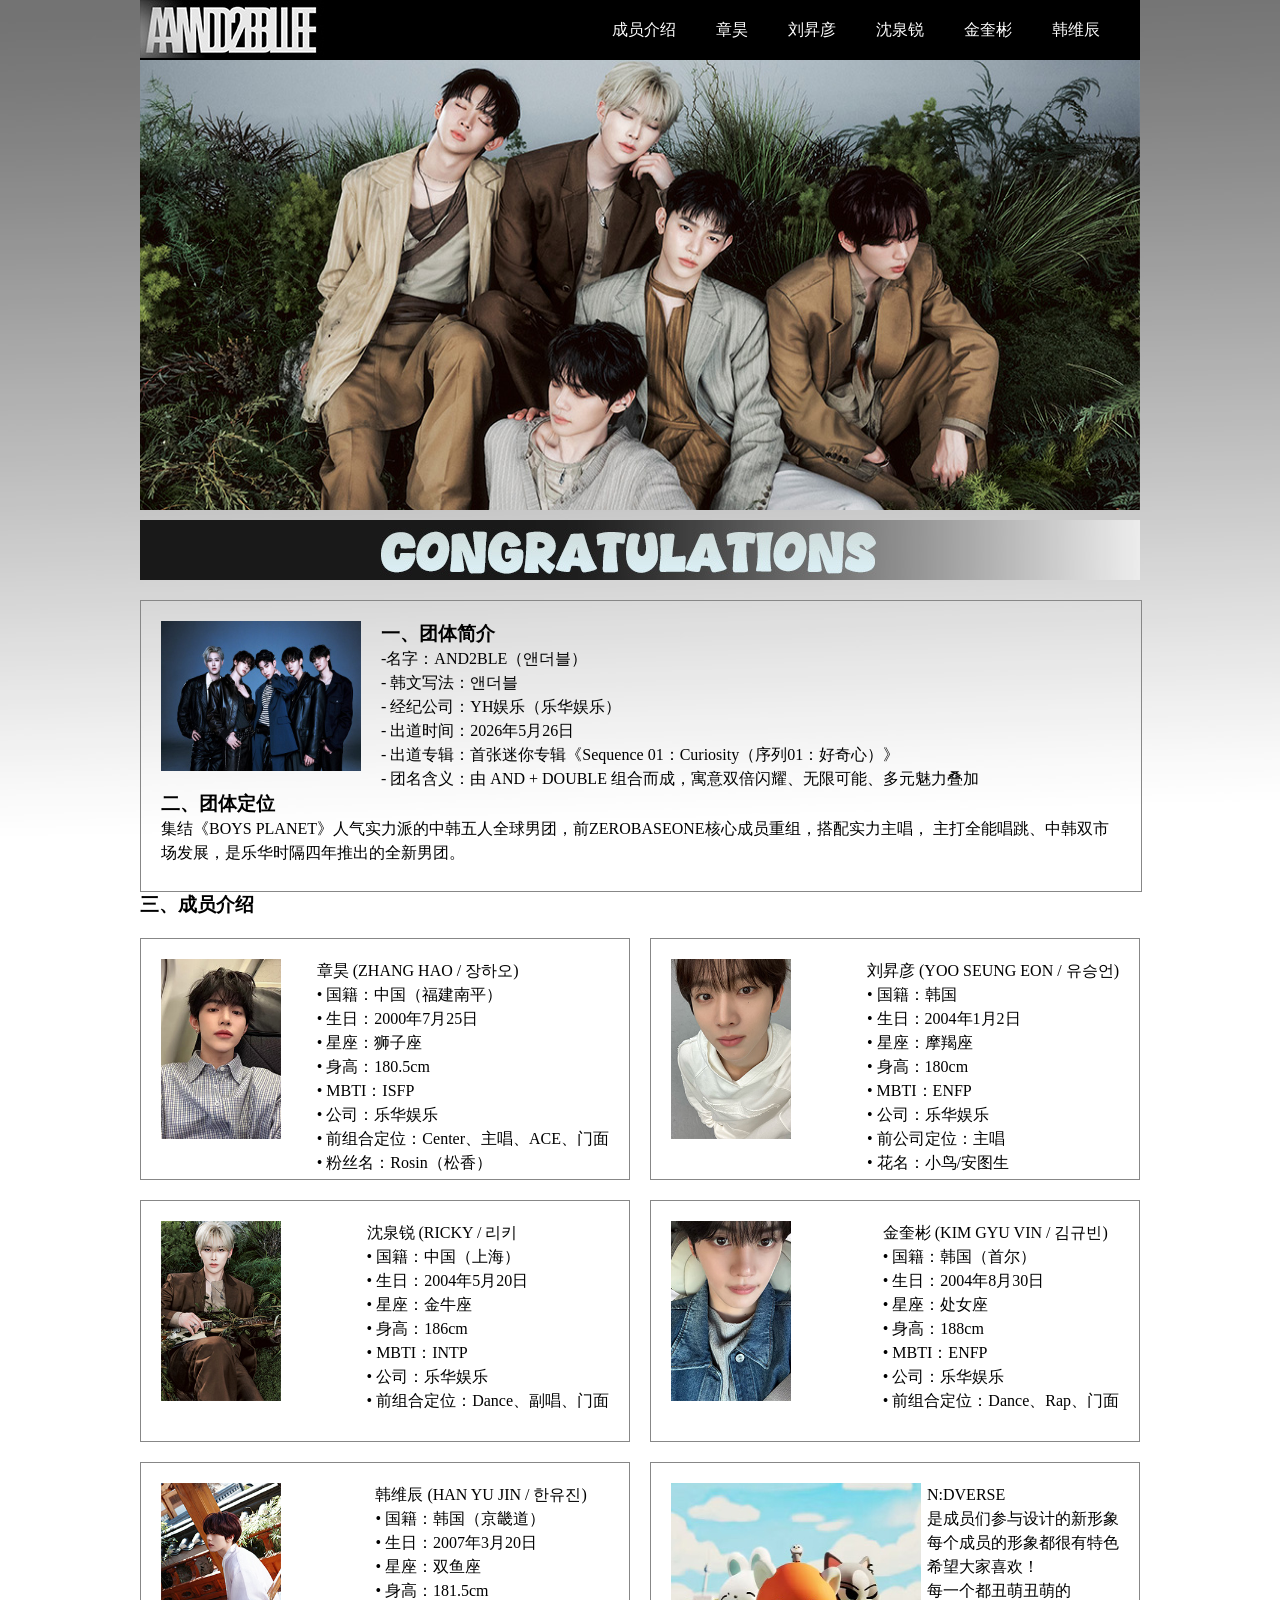
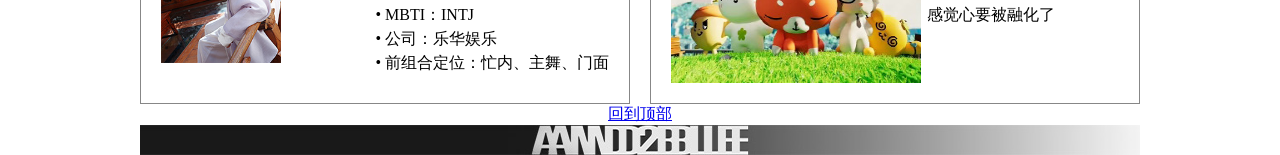
<file: index.html>
<!DOCTYPE html>
<html>
	<head>
		<meta charset="utf-8" />
		<title>and2ble出道大曝</title>
		<link rel="stylesheet" href="css/style.css">
		<style type="text/css">
			.box{
				width: 1000px;
				height: 460px;
				position: relative;
				margin: 0px auto;
			}
			.box-img{
				position:absolute;
				top: 0;
				left: 0;
				opacity: 0;
			}
			.box-img img{
				display: block;
				}
			.box-img:nth-child(1){
				opacity: 1;
			}
			.box img{
				transition: opacity 0.7s;
			
			.box-zhiding{
				padding: 0;
				margin: 0;
				list-style: none;
			}
		</style>
	</head>
	<body>
		<div class="header">
			<a href="file/韩维辰.html">韩维辰</a>
			<a href="file/金奎彬.html">金奎彬</a>
			<a href="file/沈泉锐1.html">沈泉锐</a>
			<a href="file/刘昇彦.html">刘昇彦</a>
			<a href="file/章昊.html">章昊</a>
			<a href="#">成员介绍</a>
		</div>
		<div class="box">
			<div class="box-img"><img src="img2/and2ble1.jpg" width="1000" height="450" /></div>
			<div class="box-img"><img src="img2/未标题-1.jpg" width="1000" height="450" /></div>
			<div class="box-img"><img src="img2/未标题-2.jpg" width="1000" height="450" /></div>
			<div class="box-img"><img src="img2/未标题-3.jpg" width="1000" height="450" /></div>
			<div class="box-img"><img src="img2/未标题-4.jpg" width="1000" height="450" /></div>
			<div class="box-img"><img src="img2/未标题-5.jpg" width="1000" height="450" /></div>
			<div class="box-img"><img src="img2/未标题-6.jpg" width="1000" height="450" /></div>
			<div class="zhiding"></div>
		</div>
		<script type="text/javascript" src="https://cdn.jsdelivr.net/npm/jquery@3.4.1/dist/jquery.min.js"></script>
		<script type="text/javascript">
			$(function () {
			            var index = 0;
			            setInterval(function () {
			                $(".box-img").css("opacity", 0);
			                index = (index + 1) % 7;
			                $(".box-img").eq(index).css("opacity", 1);
			            }, 2000)
			        })
		</script>
		<div class="main">
			<div class="title"></div>
			<div class="box1">
				<img src="other/and4.jpg" alt="">
				<h3>一、团体简介</h3>
				<p>
				-名字：AND2BLE（앤더블）<br>
				- 韩文写法：앤더블<br>
				- 经纪公司：YH娱乐（乐华娱乐）<br>
				- 出道时间：2026年5月26日<br>
				- 出道专辑：首张迷你专辑《Sequence 01：Curiosity（序列01：好奇心）》<br>
				- 团名含义：由 AND + DOUBLE 组合而成，寓意双倍闪耀、无限可能、多元魅力叠加<br>
				</p> 
				<h3>二、团体定位</h3>
				<p>
				集结《BOYS PLANET》人气实力派的中韩五人全球男团，前ZEROBASEONE核心成员重组，搭配实力主唱，
				主打全能唱跳、中韩双市场发展，是乐华时隔四年推出的全新男团。
				</p> 
			</div>
			<h3> 三、成员介绍</h3>
			<div class="box2">
				<img src="img1/and2ble.jpg" alt="">
				<p>章昊 (ZHANG HAO / 장하오)<br>
					• 国籍：中国（福建南平）<br>
					• 生日：2000年7月25日<br>
					• 星座：狮子座<br>
					• 身高：180.5cm<br>
					• MBTI：ISFP<br>
					• 公司：乐华娱乐<br>
					• 前组合定位：Center、主唱、ACE、门面<br>
					• 粉丝名：Rosin（松香）</p>
			</div>
			<div class="box3">
				<img src="img1/xiaoniao.jpg" alt="">
				<p>刘昇彦 (YOO SEUNG EON / 유승언)<br>
					• 国籍：韩国<br>
					• 生日：2004年1月2日<br>
					• 星座：摩羯座<br>
					• 身高：180cm<br>
					• MBTI：ENFP<br>
					• 公司：乐华娱乐<br>
					• 前公司定位：主唱<br>
					• 花名：小鸟/安图生<br>
				</p>
			</div>
			<div class="box4">
				<img src="img1/box3.jpg" alt="">
				<p>
					沈泉锐 (RICKY / 리키<br>
					• 国籍：中国（上海）<br>
					• 生日：2004年5月20日<br>
					• 星座：金牛座<br>
					• 身高：186cm<br>
					• MBTI：INTP<br>
					• 公司：乐华娱乐<br>
					• 前组合定位：Dance、副唱、门面<br>
				</p> 
			</div>
			<div class="box5">
				<img src="img1/kuibin.jpg" alt="">
				<p>
					金奎彬 (KIM GYU VIN / 김규빈)<br>
					• 国籍：韩国（首尔）<br>
					• 生日：2004年8月30日<br>
					• 星座：处女座<br>
					• 身高：188cm<br>
					• MBTI：ENFP<br>
					• 公司：乐华娱乐<br>
					• 前组合定位：Dance、Rap、门面<br>
				</p>
			</div>
			<div class="box6">
				<img src="img1/yujin1.jpg" alt="">
				<p>
					韩维辰 (HAN YU JIN / 한유진)<br>
					• 国籍：韩国（京畿道）<br>
					• 生日：2007年3月20日<br>
					• 星座：双鱼座<br>
					• 身高：181.5cm<br>
					• MBTI：INTJ<br>
					• 公司：乐华娱乐<br>
					• 前组合定位：忙内、主舞、门面<br>
				</p> 
			</div>
			<div class="box7">
				<img src="img1/wangou.jpg" alt="">
				<p >N:DVERSE<br>
					是成员们参与设计的新形象<br>
					每个成员的形象都很有特色<br>
					希望大家喜欢！<br>
					每一个都丑萌丑萌的<br>
					感觉心要被融化了<br>
				</p>
			</div>
			<p align="center">
				<a href="#top">回到顶部</a>
			<div class="footer"></div>
			</p>
	</body>
</html>
</file>
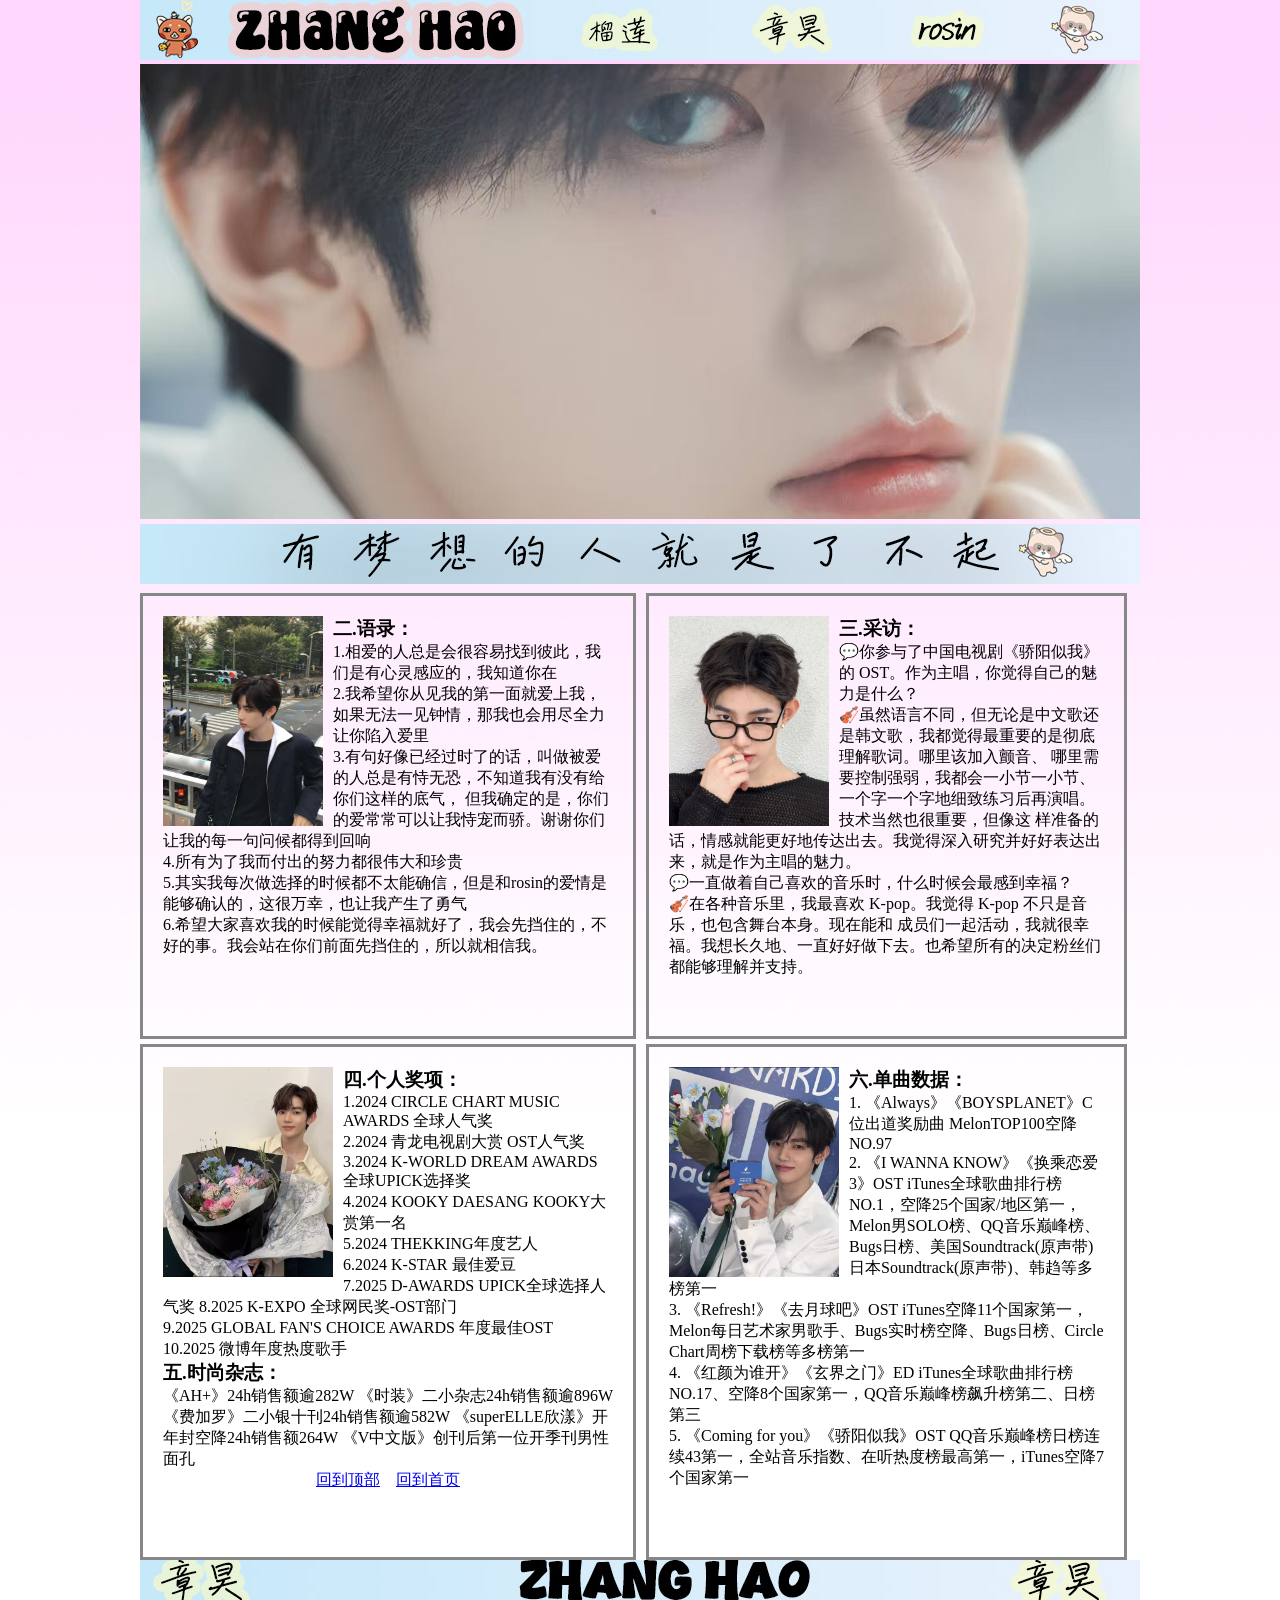
<file: file/章昊.html>
<!DOCTYPE html>
<html>
	<head>
		<meta charset="utf-8">
		<title>有梦想的人就是了不起</title>
		<link rel="stylesheet" href="../css/hao.css">
		<style type="text/css">
				.box{
					width: 1000px;
					height: 460px;
					position: relative;
					margin: 0px auto;
				}
				.box-img{
					position:absolute;
					top: 0;
					left: 0;
					opacity: 0;
				}
				.box-img img{
					display: block;
					}
				.box-img:nth-child(1){
					opacity: 1;
				}
				.box img{
					transition: opacity 0.7s;
				
				.box-zhiding{
					padding: 0;
					margin: 0;
					list-style: none;
				}
				
		</style>
	</head>
	<body>
		<p align=center>
			<img src="../img4/2.jpg" alt="" />
		</p>
		<div class="box">
			<div class="box-img"><img src= "../img4/5.jpg"width="1000" height="455" /></div>
			<div class="box-img"><img src="../img4/6.jpg"width="1000" height="455" /></div>
			<div class="box-img"><img src="../img4/7.jpg"width="1000" height="455" /></div>
			<div class="box-img"><img src="../img4/11.jpg"width="1000" height="455" /></div>
			<div class="box-img"><img src="../img4/4.jpg"width="1000" height="455" /></div>
			<div class="zhiding"></div>
		</div>
		<script type="text/javascript" src="https://cdn.jsdelivr.net/npm/jquery@3.4.1/dist/jquery.min.js"></script>
		<script type="text/javascript">
			$(function () {
			            var index = 0;
			            setInterval(function () {
			                $(".box-img").css("opacity", 0);
			                index = (index + 1) % 5;
			                $(".box-img").eq(index).css("opacity", 1);
			            }, 2000  )
			        })
		</script>
		<p align=center>
			<img src="../img4/8.jpg" alt="" />
		</p>
		<div class="main">
			<div class="box1">
				<img src="../img4/9.jpg" alt="" />
				<h3>二.语录：</h3>
				<p>1.相爱的人总是会很容易找到彼此，我们是有心灵感应的，我知道你在</p>
				<p>2.我希望你从见我的第一面就爱上我，如果无法一见钟情，那我也会用尽全力让你陷入爱里</p>
				<p>3.有句好像已经过时了的话，叫做被爱的人总是有恃无恐，不知道我有没有给你们这样的底气，
				但我确定的是，你们的爱常常可以让我恃宠而骄。谢谢你们让我的每一句问候都得到回响</p>
				<p>4.所有为了我而付出的努力都很伟大和珍贵</p>
				<p>5.其实我每次做选择的时候都不太能确信，但是和rosin的爱情是能够确认的，这很万幸，也让我产生了勇气</p>
				<p>6.希望大家喜欢我的时候能觉得幸福就好了，我会先挡住的，不好的事。我会站在你们前面先挡住的，所以就相信我。</p>
			</div>
			<div class="box2">
				<img src="../img4/10.jpg" alt="" />
				<h3>三.采访：</h3>
				<p>💬你参与了中国电视剧《骄阳似我》的 OST。作为主唱，你觉得自己的魅力是什么？</p>
				<p>🎻虽然语言不同，但无论是中文歌还是韩文歌，我都觉得最重要的是彻底理解歌词。哪里该加入颤音、
				哪里需要控制强弱，我都会一小节一小节、一个字一个字地细致练习后再演唱。技术当然也很重要，但像这
				样准备的话，情感就能更好地传达出去。我觉得深入研究并好好表达出来，就是作为主唱的魅力。</p>
				<p>💬一直做着自己喜欢的音乐时，什么时候会最感到幸福？</p>
				<p>🎻在各种音乐里，我最喜欢 K-pop。我觉得 K-pop 不只是音乐，也包含舞台本身。现在能和
				成员们一起活动，我就很幸福。我想长久地、一直好好做下去。也希望所有的决定粉丝们都能够理解并支持。</p>
			</div>
			<div class="box3">
				<img src="../img4/12.jpg" alt="" />
				<h3>四.个人奖项：</h3>
				<p>1.2024 CIRCLE CHART MUSIC AWARDS 全球人气奖</br>
					2.2024 青龙电视剧大赏 OST人气奖</br>
					3.2024 K-WORLD DREAM AWARDS 全球UPICK选择奖</br>
					4.2024 KOOKY DAESANG KOOKY大赏第一名</br>
					5.2024 THEKKING年度艺人</br>
					6.2024 K-STAR 最佳爱豆</br>
					7.2025 D-AWARDS UPICK全球选择人气奖
					8.2025 K-EXPO 全球网民奖-OST部门</br>
					9.2025 GLOBAL FAN'S CHOICE AWARDS 年度最佳OST</br>
					10.2025 微博年度热度歌手</p>
					<h3>五.时尚杂志：</h3>
					<p>《AH+》24h销售额逾282W
						《时装》二小杂志24h销售额逾896W
						《费加罗》二小银十刊24h销售额逾582W
						《superELLE欣漾》开年封空降24h销售额264W
						《V中文版》创刊后第一位开季刊男性面孔</p>
					<p align="center">
						<a href="#top">回到顶部</a>&nbsp;&nbsp;&nbsp;&nbsp;<a href="../index.html">回到首页</a>
						<div class="footer"></div>
					</p>
			</div>
			<div class="box4">
				<img src="../img4/13.jpg" alt="" />
				<h3>六.单曲数据：</h3>
				<p>1. 《Always》《BOYSPLANET》C位出道奖励曲
					MelonTOP100空降NO.97</br>
				2. 《I WANNA KNOW》《换乘恋爱3》OST
				iTunes全球歌曲排行榜NO.1，空降25个国家/地区第一，Melon男SOLO榜、QQ音乐巅峰榜、Bugs日榜、美国Soundtrack(原声带)日本Soundtrack(原声带)、韩趋等多榜第一</br>
				3. 《Refresh!》《去月球吧》OST
				iTunes空降11个国家第一，Melon每日艺术家男歌手、Bugs实时榜空降、Bugs日榜、Circle Chart周榜下载榜等多榜第一</br>
				4. 《红颜为谁开》《玄界之门》ED
				iTunes全球歌曲排行榜NO.17、空降8个国家第一，QQ音乐巅峰榜飙升榜第二、日榜第三</br>
				5. 《Coming for you》《骄阳似我》OST
				QQ音乐巅峰榜日榜连续43第一，全站音乐指数、在听热度榜最高第一，iTunes空降7个国家第一</br></p>
			</div>
		</div>
		<p align=center>
			<img src="../img4/14.jpg" alt="" />
		</p>
	</body>
</html>
</file>
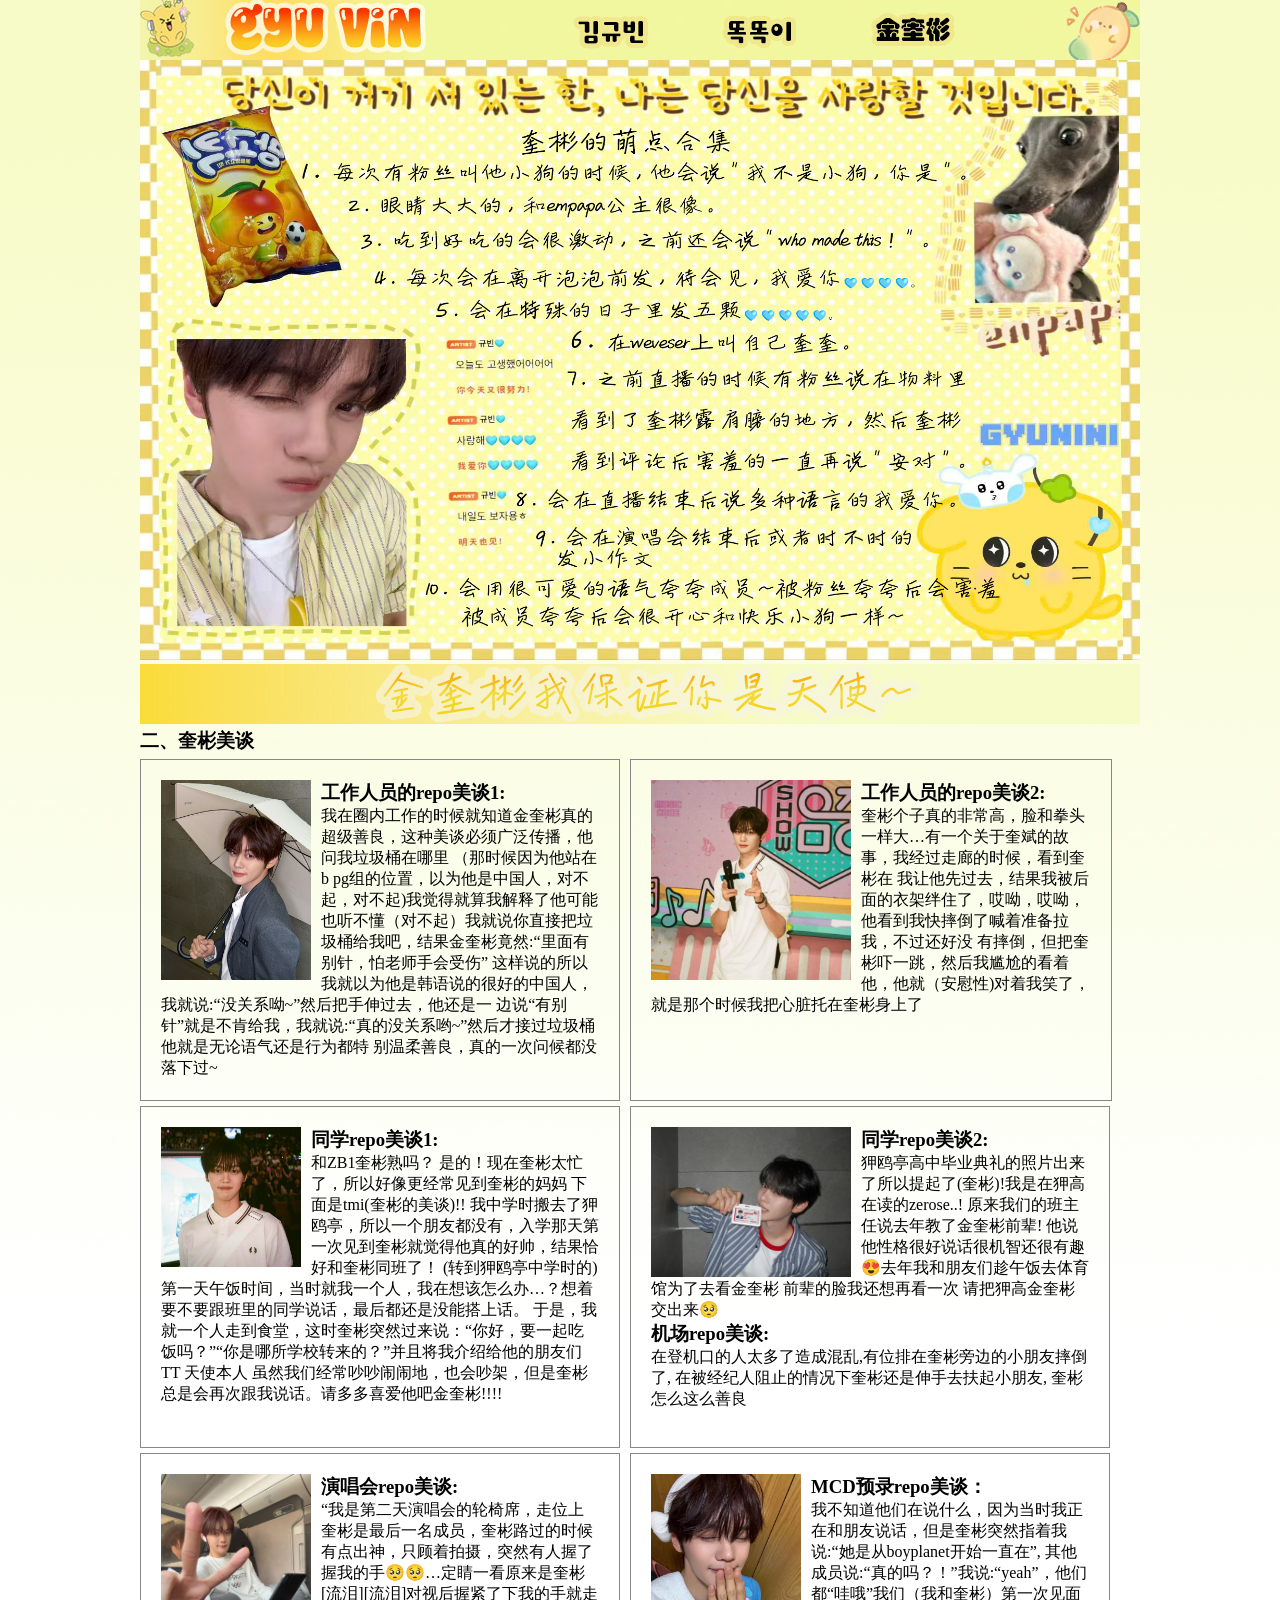
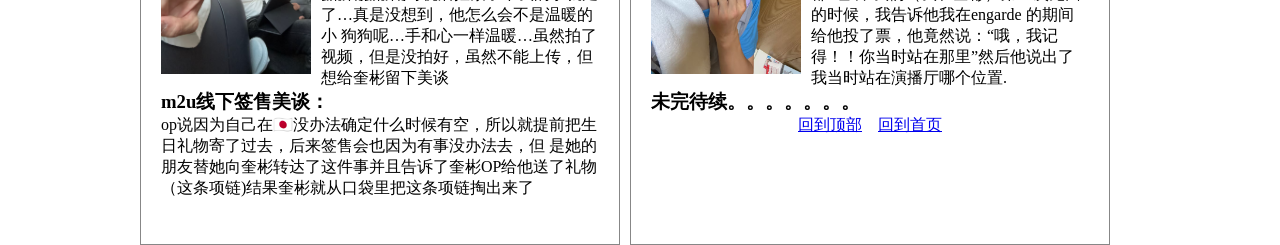
<file: file/金奎彬.html>
<!DOCTYPE html>
<html>
	<head>
		<meta charset="utf-8">
		<title>我爱你사랑해🩵🩵🩵🩵</title>
		<link rel="stylesheet" href="../css/gyuvin.css">
		<style>

		</style>
	</head>
	<body>
		<div class="header"></div> 
		<p align="center">
			<img src="../img1/3.jpg" width="1000" height="600">
		</p>
		<p align="center">
			<img src="../img1/未标题-5.jpg" width="1000" >
		</p>
		<div class="main">
			<h3>二、奎彬美谈</h3>
			<div class="box2">
				<img src="../img1/10.jpg" alt="">
				<p>
					<h3>工作人员的repo美谈1:</h3>
					我在圈内工作的时候就知道金奎彬真的超级善良，这种美谈必须广泛传播，他问我垃圾桶在哪里
					（那时候因为他站在b pg组的位置，以为他是中国人，对不起，对不起)我觉得就算我解释了他可能
					也听不懂（对不起）我就说你直接把垃圾桶给我吧，结果金奎彬竟然:“里面有别针，怕老师手会受伤”
					这样说的所以我就以为他是韩语说的很好的中国人，我就说:“没关系呦~”然后把手伸过去，他还是一
					边说“有别针”就是不肯给我，我就说:“真的没关系哟~”然后才接过垃圾桶他就是无论语气还是行为都特
					别温柔善良，真的一次问候都没落下过~
				</p>
			</div>
			<div class="box3">
				<img src="../img1/15.jpg"alt="">
				<p>
					<h3>工作人员的repo美谈2:</h3>
				奎彬个子真的非常高，脸和拳头一样大…有一个关于奎斌的故事，我经过走廊的时候，看到奎彬在
				我让他先过去，结果我被后面的衣架绊住了，哎呦，哎呦，他看到我快摔倒了喊着准备拉我，不过还好没
				有摔倒，但把奎彬吓一跳，然后我尴尬的看着他，他就（安慰性)对着我笑了，就是那个时候我把心脏托在奎彬身上了
				</p>
			</div>
			<div class="box4">
				<img src="../img1/14.jpg" alt="">
				<h3>同学repo美谈1:</h3>
				<p>和ZB1奎彬熟吗？
				是的！现在奎彬太忙了，所以好像更经常见到奎彬的妈妈
				下面是tmi(奎彬的美谈)!!
				我中学时搬去了狎鸥亭，所以一个朋友都没有，入学那天第一次见到奎彬就觉得他真的好帅，结果恰好和奎彬同班了！
				(转到狎鸥亭中学时的)第一天午饭时间，当时就我一个人，我在想该怎么办…？想着要不要跟班里的同学说话，最后都还是没能搭上话。
				于是，我就一个人走到食堂，这时奎彬突然过来说：“你好，要一起吃饭吗？”“你是哪所学校转来的？”并且将我介绍给他的朋友们TT
				天使本人 虽然我们经常吵吵闹闹地，也会吵架，但是奎彬总是会再次跟我说话。请多多喜爱他吧金奎彬!!!!</p>
			</div>
			<div class="box5">
				<img src="../img1/11.jpg"alt="">
				<h3>同学repo美谈2:</h3>
				<p>狎鸥亭高中毕业典礼的照片出来了所以提起了(奎彬)!我是在狎高在读的zerose..!
				原来我们的班主任说去年教了金奎彬前辈!
				他说他性格很好说话很机智还很有趣😍去年我和朋友们趁午饭去体育馆为了去看金奎彬
				前辈的脸我还想再看一次 请把狎高金奎彬交出来🥺</br>
				<h3>机场repo美谈:</h3>
				在登机口的人太多了造成混乱,有位排在奎彬旁边的小朋友摔倒了,
				在被经纪人阻止的情况下奎彬还是伸手去扶起小朋友,
				 奎彬怎么这么善良</p>
			</div>
			<div class="box6">
				<img src="../img1/13.jpg" alt="">
				<h3>演唱会repo美谈:</h3>
				<p>“我是第二天演唱会的轮椅席，走位上奎彬是最后一名成员，奎彬路过的时候有点出神，只顾着拍摄，突然有人握了
				握我的手🥺🥺…定睛一看原来是奎彬[流泪][流泪]对视后握紧了下我的手就走了…真是没想到，他怎么会不是温暖的小
				狗狗呢…手和心一样温暖…虽然拍了视频，但是没拍好，虽然不能上传，但想给奎彬留下美谈</br>
				<h3>m2u线下签售美谈：</h3>
				op说因为自己在🇯🇵没办法确定什么时候有空，所以就提前把生日礼物寄了过去，后来签售会也因为有事没办法去，但
				是她的朋友替她向奎彬转达了这件事并且告诉了奎彬OP给他送了礼物（这条项链)结果奎彬就从口袋里把这条项链掏出来了</p>
			</div>
			<div class="box7">
				<img src="../img1/16.jpg" alt="">
				<h3>MCD预录repo美谈：</h3>
				<p>我不知道他们在说什么，因为当时我正在和朋友说话，但是奎彬突然指着我说:“她是从boyplanet开始一直在”,
				其他成员说:“真的吗？！”我说:“yeah”，他们都“哇哦”我们（我和奎彬）第一次见面的时候，我告诉他我在engarde
				的期间给他投了票，他竟然说：“哦，我记得！！你当时站在那里”然后他说出了我当时站在演播厅哪个位置.
				</p>
				<h3>未完待续。。。。。。。</h3>
				<p align="center">
					<a href="#top">回到顶部</a>&nbsp;&nbsp;&nbsp;&nbsp;<a href="../index.html">回到首页</a>
				</p>
			</div>
		</div>
	</body>
</html>
</file>
<file: css/style.css>
*{
	padding: 0px;
	margin: 0px;
}
body{
	background-image: url("../img3/31.jpg");
}
.header{
	width:1000px;
	height:60px;
	margin: 0px auto;
	background-image: url("../img1/hearder.jpg");
}
.banner{
	width: 1000px;
	height: 320px;
	margin: 0px auto;
}
.main{
	width: 1000px;
	margin: 0px auto;
}
.title{
	width: 1000px;
	height: 60px;
	
	background-image: url("../img1/title.jpg");
}
.box1{
	width:448px;
	height: 300px;
	padding: 20px;
	margin-top: 20px;
	margin-right: 20px;
	border: 1px solid rgba(135,135,135,1.00);
	float: left;
}
.header a{
	color:#ffffff;
	text-decoration: none;
	margin-right: 40px;
	padding-top: 20px;
	
	float:right;
}
.header a:hover{
	color: #2e2e2e;
	
}
.box1{
	width: 960px;
	height: 250px;
	padding: 20px;
	margin-top: 20px;
	margin-right: 20px;
	border: 1px solid rgba(135,135,135,1.00);
	
}
.box1 p{
	text-align:2em ;
	font-size: 16px;
	line-height: 1.5;
}
.box1 img{
	width: 200px;
	height: 150px;
	margin-right: 20px;
	float: left;
}
.box2{
	width: 448px;
	height: 200px;
	padding: 20px;
	margin-top: 20px;
	margin-right: 20px;
	border: 1px solid rgba(135,135,135,1.00);
	float:left;
}
.box2 img{
	width: 120px;
	height:180px;
	margin-right: 20px;
	float: left;
}
.box2 p{
	text-align:2em ;
	font-size: 16px;
	line-height: 1.5;
	float: right;
}
.box3{
	width: 448px;
	height: 200px;
	padding: 20px;
	margin-top: 20px;
	border: 1px solid rgba(135,135,135,1.00);
	float:left;
}
.box3 img{
	width: 120px;
	height:180px;
	margin-right: 20px;
	float: left;
}
.box3 p{
	text-align:2em ;
	font-size: 16px;
	line-height: 1.5;
	float: right;
}
.box4{
	width: 448px;
	height: 200px;
	padding: 20px;
	margin-top: 20px;
	margin-right: 20px;
	border: 1px solid rgba(135,135,135,1.00);
	float:left;
}
.box4 img{
	width: 120px;
	height:180px;
	margin-right: 20px;
	float: left;
}
.box4 p{
	text-align:2em ;
	font-size: 16px;
	line-height: 1.5;
	float: right;
}
.box5{
	width: 448px;
	height: 200px;
	padding: 20px;
	margin-top: 20px;
	border: 1px solid rgba(135,135,135,1.00);
	float:left;
}
.box5 img{
	width: 120px;
	height:180px;
	margin-right: 20px;
	float: left;
}
.box5 p{
	text-align:2em ;
	font-size: 16px;
	line-height: 1.5;
	float: right;
}
.box6{
	width: 448px;
	height: 200px;
	padding: 20px;
	margin-top: 20px;
	border: 1px solid rgba(135,135,135,1.00);
	float:left;
}
.box6 img{
	width: 120px;
	height:180px;
	margin-right: 20px;
	float: left;
}
.box6 p{
	text-align:2em ;
	font-size: 16px;
	line-height: 1.5;
	float: right;
}
.box7{
	width: 448px;
	height: 200px;
	padding: 20px;
	margin-top: 20px;
	margin-left: 20px;
	border: 1px solid rgba(135,135,135,1.00);
	float:left;
}
.box7 img{
	width: 250px;
	height:200px;
	margin:0px auto
	float: left;
}
.box7 p{
	text-align:2em ;
	font-size: 16px;
	line-height: 1.5;
	float: right;
}
.footer{
	width: 1000px;
	height: 30px;
	margin: 0px auto;
	background-image: url("../img1/footer.jpg");
	clear:both;
}
</file>
<file: css/hao.css>
*{
	padding: 0px;
	margin: 0px;
}
body{
	background-image: url("../img4/1.jpg");
}
.main{
	width: 1000px;
	margin: 0px auto;
}
.box1{
	
	width: 450px;
	height: 400px;
	padding: 20px;
	margin-top: 5px;
	margin-right: 10px;
	border: 3px solid rgba(135,135,135,1.00);
	float:left;
}
.box1 img{
	width: 160px;
	height: 210px;
	margin-right: 10px;
	float: left;
}
.box2{
	
	width: 435px;
	height: 400px;
	padding: 20px;
	margin-top: 5px;
	margin-right: 10px;
	border: 3px solid rgba(135,135,135,1.00);
	float:left;
} 
.box2 img{
	width: 160px;
	height: 210px;
	margin-right: 10px;
	float: left;
}
.box3{
	
	width: 450px;
	height: 470px;
	padding: 20px;
	margin-top: 5px;
	margin-right: 10px;
	border: 3px solid rgba(135,135,135,1.00);
	float:left;
}
.box3 img{
	width: 170px;
	height: 210px;
	margin-right: 10px;
	float: left;
}
.box4{
	
	width: 435px;
	height: 470px;
	padding: 20px;
	margin-top: 5px;
	margin-right: 10px;
	border: 3px solid rgba(135,135,135,1.00);
	float:left;
} 
.box4 img{
	width: 170px;
	height: 210px;
	margin-right: 10px;
	float: left;
}
</file>
<file: css/gyuvin.css>
*{
	padding: 0px;
	margin: 0px;
}

body{
	background-image: url("../img1/未标题-7.jpg");
	background-position: center;
}
.header{
	width:1000px;
	height:60px;
	margin: 0px auto;
	background-image: url("../img1/未标题-3.jpg");
}
.main{
	width: 1000px;
	margin: 0px auto;
}
.box2{
	
	width: 438px;
	height: 300px;
	padding: 20px;
	margin-top: 5px;
	margin-right: 10px;
	border: 1px solid rgba(135,135,135,1.00);
	float:left;
}
.box2 img{
	width: 150px;
	height: 200px;
	margin-right: 10px;
	float: left;
}
.box3{
	
	width: 440px;
	height: 300px;
	padding: 20px;
	margin-top: 5px;
	margin-right: 10px;
	border: 1px solid rgba(135,135,135,1.00);
	float:left;
}
.box3 img{
	width: 200px;
	height: 200px;
	margin-right: 10px;
	float: left;
}
.box4{
	
	width: 438px;
	height:300px;
	padding: 20px;
	margin-top: 5px;
	margin-right: 10px;
	border: 1px solid rgba(135,135,135,1.00);
	float:left;
}
.box4 img{
	width: 140px;
	height: 140px;
	margin-right: 10px;
	float: left;
}
.box5{
	
	width: 438px;
	height: 300px;
	padding: 20px;
	margin-top: 5px;
	margin-right: 10px;
	border: 1px solid rgba(135,135,135,1.00);
	float:left;
}
.box5 img{
	width: 200px;
	height: 150px;
	margin-right: 10px;
	float: left;
}
.box6{
	
	width: 438px;
	height: 350px;
	padding: 20px;
	margin-top: 5px;
	margin-right:10px;
	border: 1px solid rgba(135,135,135,1.00);
	float:left;
}
.box6 img{
	width: 150px;
	height: 200px;
	margin-right: 10px;
	float: left;
}
.box7{
	
	width: 438px;
	height: 350px;
	padding: 20px;
	margin-top: 5px;
	margin-right: 10px;
	border: 1px solid rgba(135,135,135,1.00);
	float:left;
}
.box7 img{
	width: 150px;
	height: 200px;
	margin-right: 10px;
	float: left;
}
</file>
